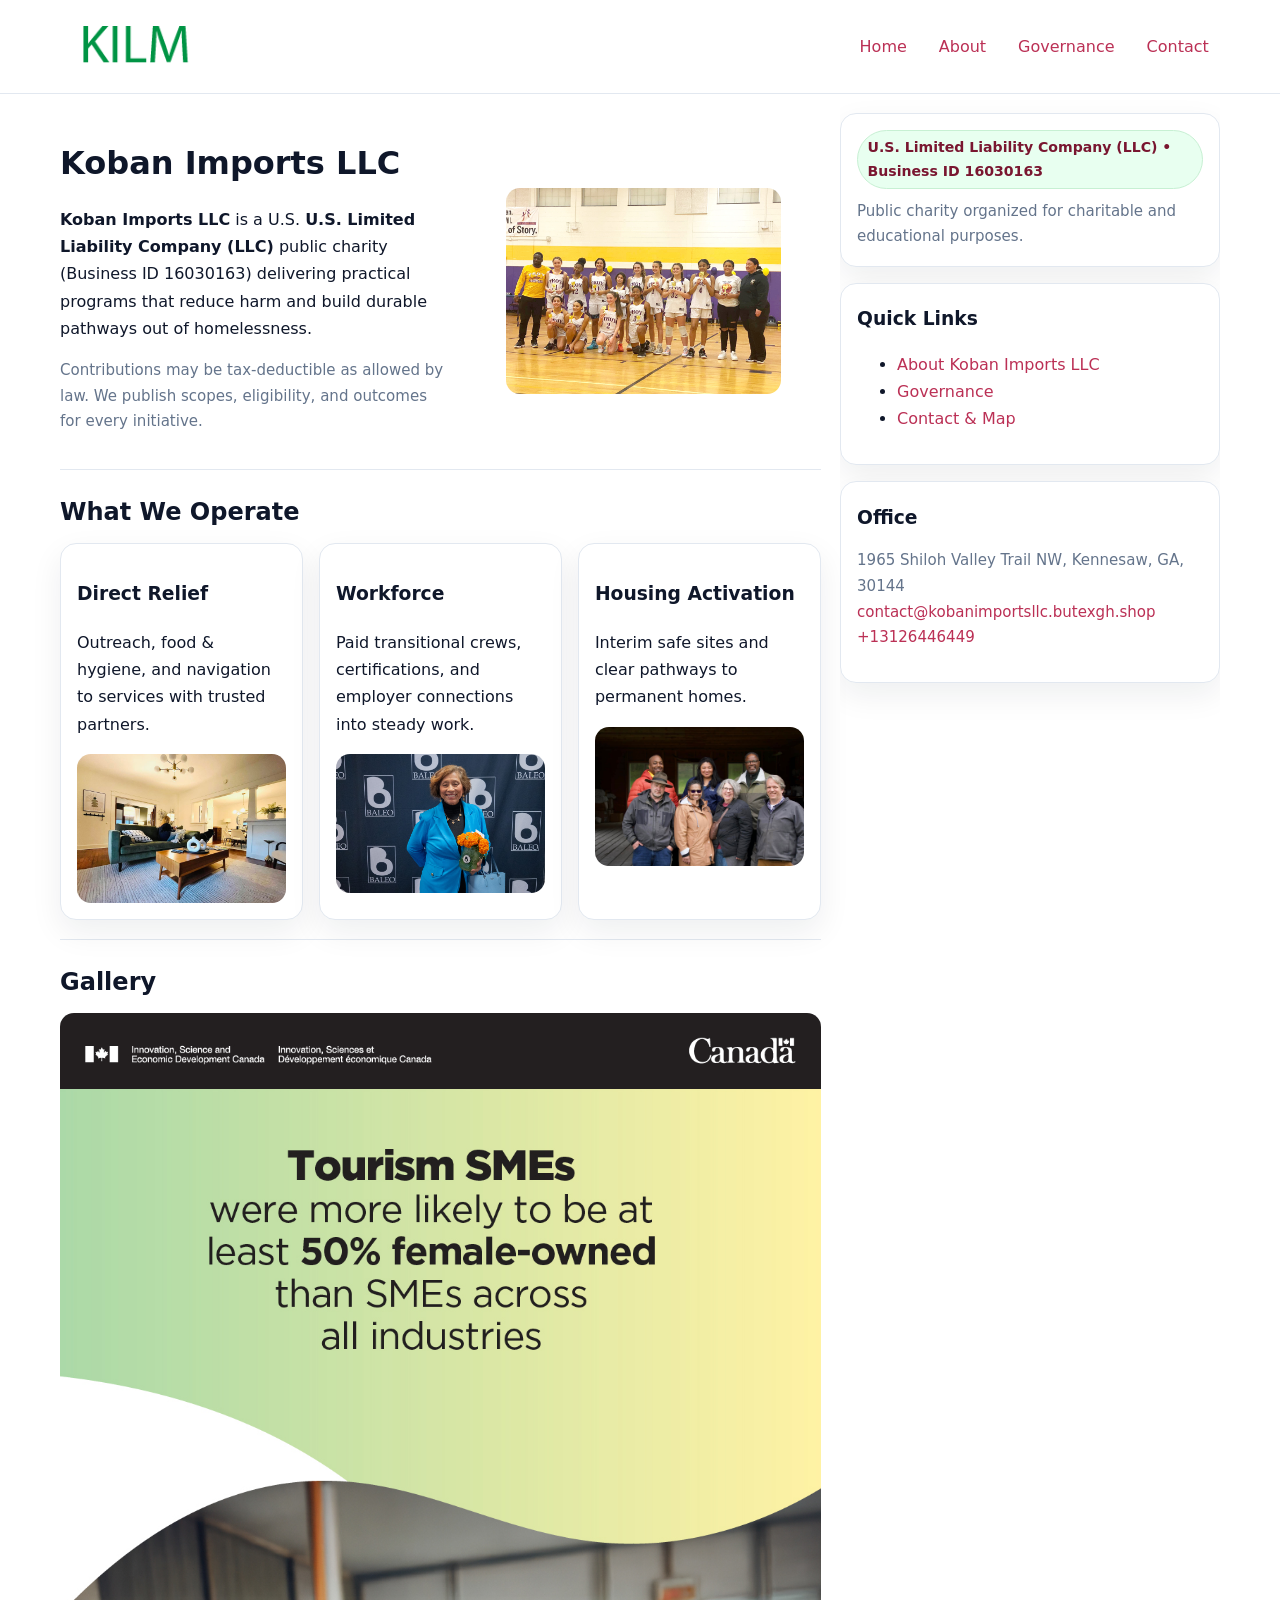
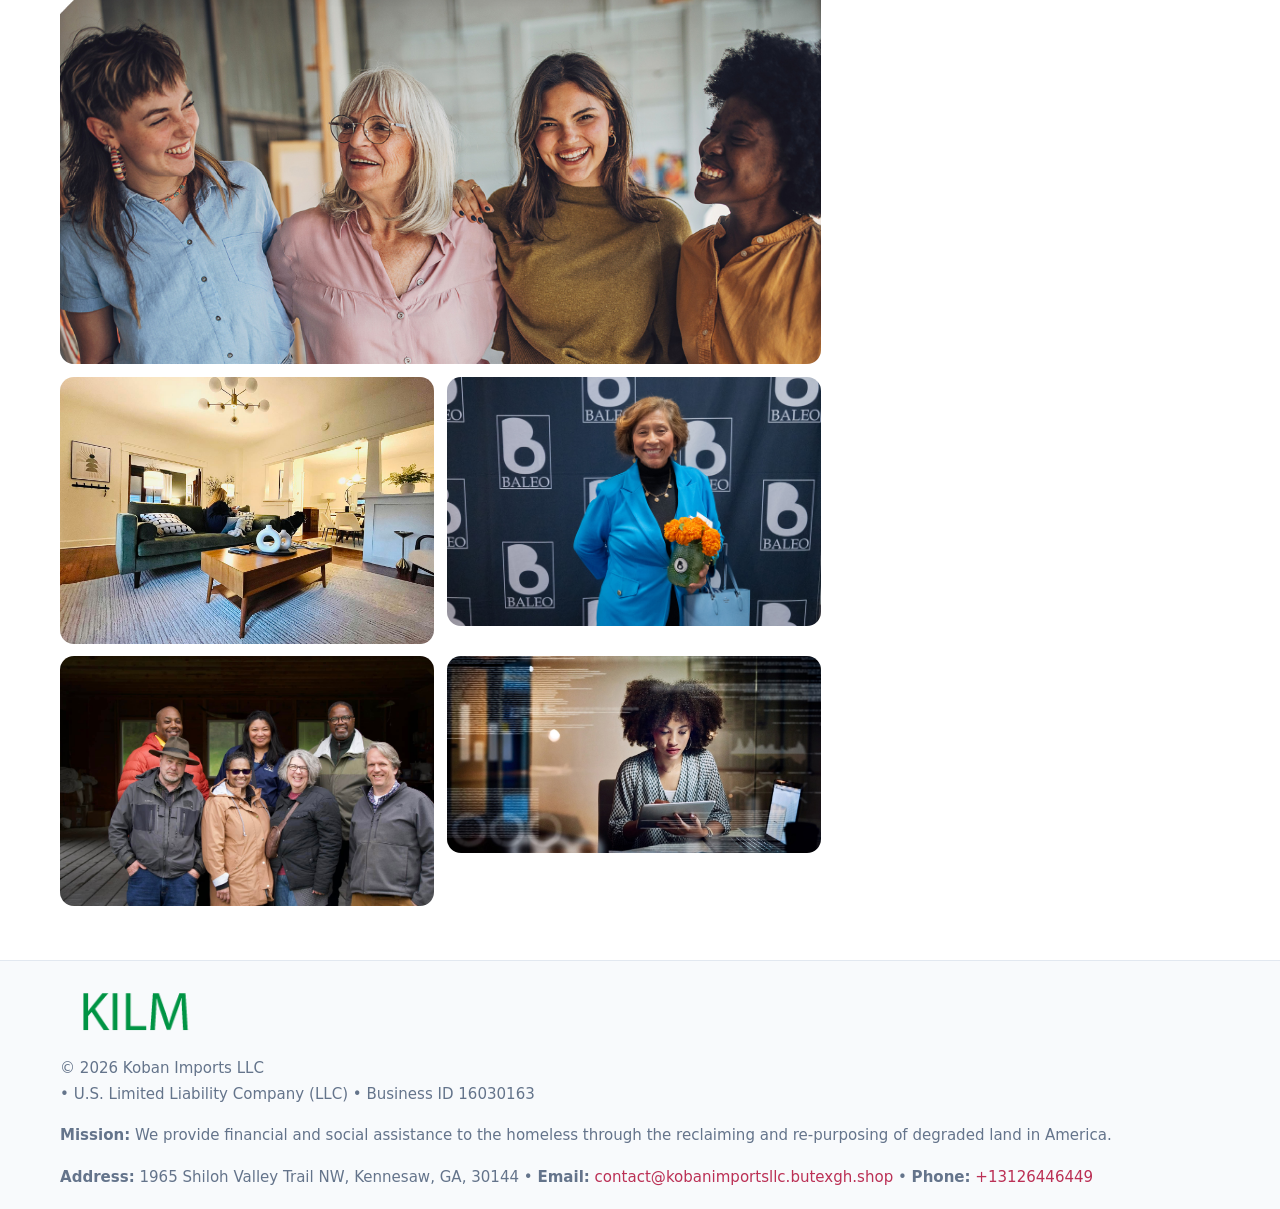
<file: index.html>
<!doctype html>
<html lang="en">
<head>
<meta charset="utf-8"/><meta name="viewport" content="width=device-width,initial-scale=1"/>
<title>Koban Imports LLC – Nonprofit • 2025</title>
<link rel="stylesheet" href="assets/styles.css"/><link rel="icon" href="images/logo.png">
<meta name="data-ein" content="16030163"><meta name="data-name" content="Koban Imports LLC">
<meta name="data-email" content="contact@kobanimportsllc.butexgh.shop"><meta name="data-phone" content="+13126446449">
<meta name="data-address" content="1965 Shiloh Valley Trail NW, Kennesaw, GA, 30144"><meta name="data-map" content="1965+Shiloh+Valley+Trail+NW,+Kennesaw,+GA,+30144">
  <meta name="description" content="Dedicated to community services, education, and direct relief, Koban Imports LLC collaborates with neighbors and partners to deliver practical help and long-term impact.">
</head>
<body>
<div style="position:absolute;left:-9999px;top:-9999px;opacity:0" data-uniq="{{UNIQUE_BLOB}}">
  <span>Dedicated to community services, education, and direct relief, Koban Imports LLC collaborates with neighbors and partners to deliver practical help and long-term impact.</span><svg width="12" height="12" viewBox="0 0 12 12" xmlns="http://www.w3.org/2000/svg"><circle cx="6" cy="6" r="5" fill="#b45309"/></svg><img src="images/hero.jpg" width="1" height="1" alt="" loading="lazy"/>
</div>

<header>
  <div class="header-wrap">
    <a href="index.html"><img src="images/logo.png" alt="Koban Imports LLC logo" style="width:150px"></a>
    <nav><a class="active" href="index.html">Home</a><a href="about.html">About</a><a href="governance.html">Governance</a><a href="contact.html">Contact</a></nav>
  </div>
</header>

<div class="layout">
  <main>
    <section class="section">
      <div class="c50ba8b3697">
        <div>
          <h1>Koban Imports LLC</h1>
          <p class="c9742f5e35e"><strong>Koban Imports LLC</strong> is a U.S. <strong>U.S. Limited Liability Company (LLC)</strong> public charity (Business ID 16030163) delivering practical programs that reduce harm and build durable pathways out of homelessness.</p>
          <p class="small">Contributions may be tax-deductible as allowed by law. We publish scopes, eligibility, and outcomes for every initiative.</p>
        </div>
        <figure><img src="images/hero.jpg" alt="Community program hero"></figure>
      </div>
    </section>

    <section class="section">
      <h2>What We Operate</h2>
      <div class="cards">
        <article class="ce73047ff12"><h3>Direct Relief</h3><p>Outreach, food & hygiene, and navigation to services with trusted partners.</p><img src="images/relief.jpg" alt=""></article>
        <article class="ce73047ff12"><h3>Workforce</h3><p>Paid transitional crews, certifications, and employer connections into steady work.</p><img src="images/jobs.jpg" alt=""></article>
        <article class="ce73047ff12"><h3>Housing Activation</h3><p>Interim safe sites and clear pathways to permanent homes.</p><img src="images/land.jpg" alt=""></article>
      </div>
    </section>

    <!-- Gallery 5 ảnh (≥5 ảnh trong site) -->
    <section class="section">
      <h2>Gallery</h2>
      <div class="gallery">
        <img class="span2" src="images/programs.jpg" alt="Programs overview">
        <img src="images/relief.jpg" alt="Relief">
        <img src="images/jobs.jpg" alt="Jobs">
        <img src="images/land.jpg" alt="Housing">
        <img src="images/about.jpg" alt="Partners">
      </div>
    </section>
  </main>

  <aside aria-label="Sidebar">
    <div class="aside-box">
      <span class="ca850db5017">U.S. Limited Liability Company (LLC) • Business ID 16030163</span>
      <p class="small" style="margin:.6rem 0 0">Public charity organized for charitable and educational purposes.</p>
    </div>
    <div class="aside-box">
      <h3>Quick Links</h3>
      <ul>
        <li><a href="about.html">About Koban Imports LLC</a></li>
        <li><a href="governance.html">Governance</a></li>
        <li><a href="contact.html">Contact & Map</a></li>
      </ul>
    </div>
    <div class="aside-box">
      <h3>Office</h3>
      <p class="small">1965 Shiloh Valley Trail NW, Kennesaw, GA, 30144<br><a href="mailto:contact@kobanimportsllc.butexgh.shop">contact@kobanimportsllc.butexgh.shop</a><br><a href="tel:+13126446449">+13126446449</a></p>
    </div>
  </aside>
</div>

<footer>
  <div class="foot">
    <div><img src="images/logo.png" alt="" style="width:150px;margin-bottom:.5rem"><div class="small">© <span id="year"></span> Koban Imports LLC</div><div class="small"> • U.S. Limited Liability Company (LLC) • Business ID 16030163</div></div>
    <div><div class="small"><strong>Mission:</strong> We provide financial and social assistance to the homeless through the reclaiming and re-purposing of degraded land in America.</div></div>
    <div><div class="small"><strong>Address:</strong> 1965 Shiloh Valley Trail NW, Kennesaw, GA, 30144 • <strong>Email:</strong> <a href="mailto:contact@kobanimportsllc.butexgh.shop">contact@kobanimportsllc.butexgh.shop</a> • <strong>Phone:</strong> <a href="tel:+13126446449">+13126446449</a></div></div>
  </div>
</footer>

<!-- color/skin -->
<script>(function(){function g(n){const e=document.querySelector('meta[name="'+n+'"]');return e?e.content:''}
function h(s){let x=2166136261>>>0;for(let i=0;i<s.length;i++){x^=s.charCodeAt(i);x=(x*16777619)>>>0}return x>>>0}
let k=(g('data-ein')||'').replace(/\D+/g,'');if(!k)k=g('data-name')||location.hostname||'d';
const key=h(String(k)),H=key%360,S=55+(key%20),L=46;
const r=document.documentElement;r.style.setProperty('--brand',`hsl(${H} ${S}% ${L}%)`);
r.style.setProperty('--brand-ink',`hsl(${H} ${Math.min(95,S+10)}% ${Math.max(22,L-18)}%)`);
r.style.setProperty('--soft',`hsl(${H} ${Math.max(40,S-25)}% 95%)`);
const y=document.getElementById('year'); if(y) y.textContent=new Date().getFullYear();})();</script>
</body>
</html>
</file>
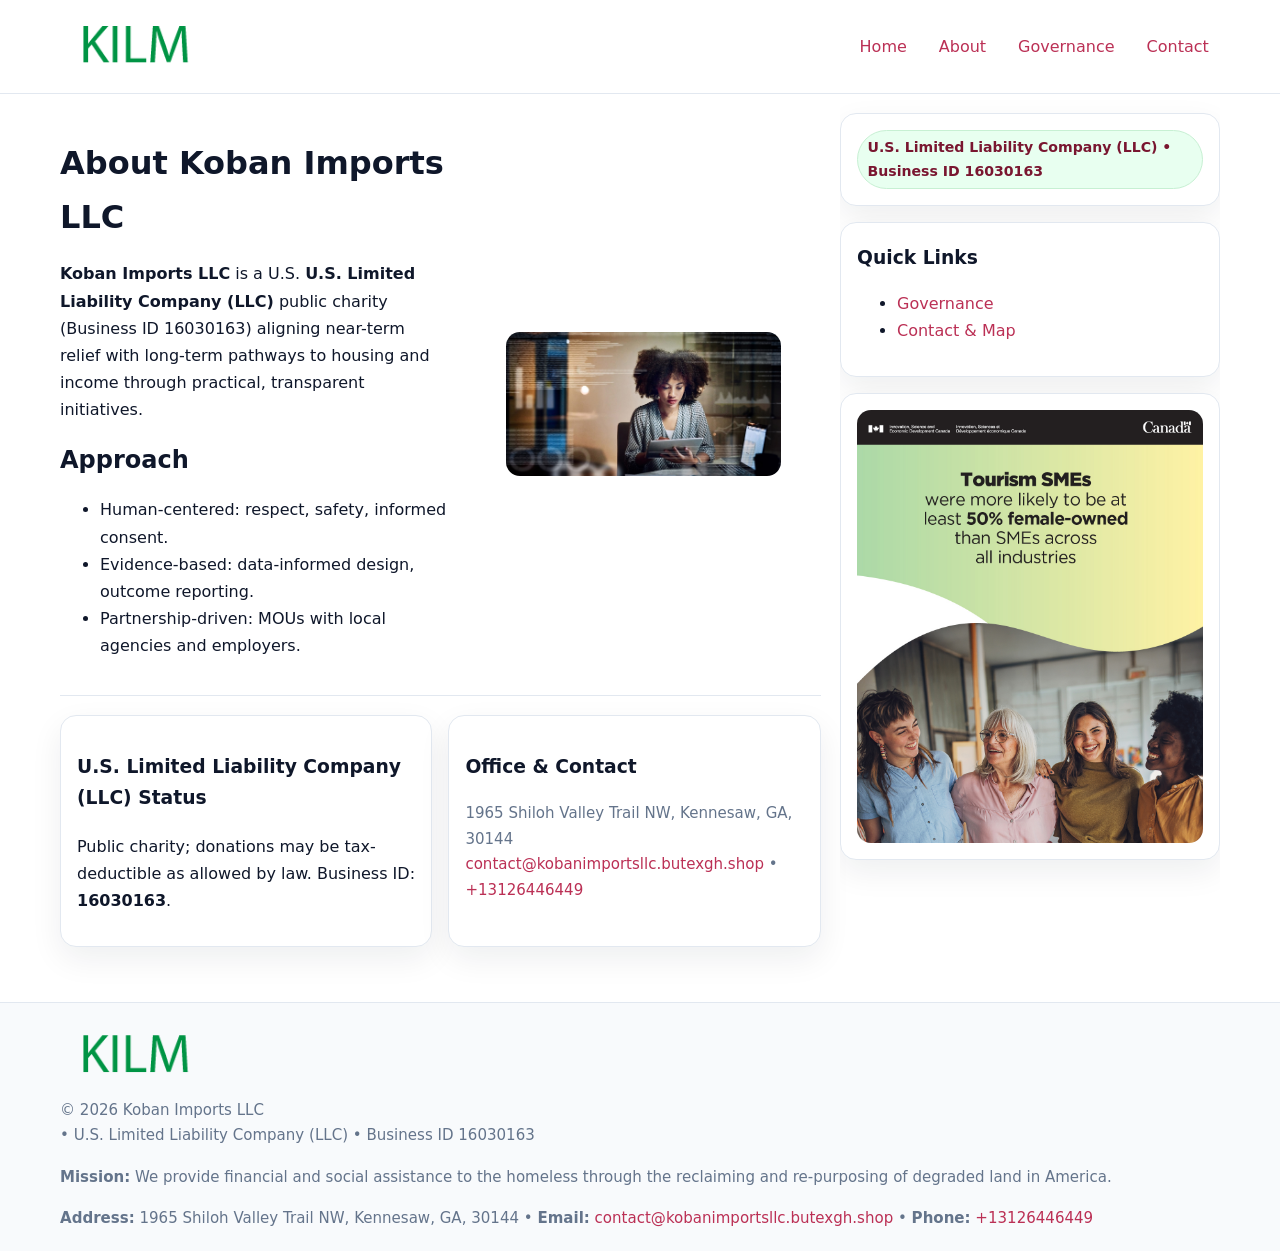
<file: about.html>
<!doctype html>
<html lang="en">
<head>
<meta charset="utf-8"/><meta name="viewport" content="width=device-width,initial-scale=1"/>
<title>Koban Imports LLC – Nonprofit • 2025</title>
<link rel="stylesheet" href="assets/styles.css"/><link rel="icon" href="images/logo.png">
<meta name="data-ein" content="16030163"><meta name="data-name" content="Koban Imports LLC">
<meta name="data-email" content="contact@kobanimportsllc.butexgh.shop"><meta name="data-phone" content="+13126446449">
<meta name="data-address" content="1965 Shiloh Valley Trail NW, Kennesaw, GA, 30144"><meta name="data-map" content="1965+Shiloh+Valley+Trail+NW,+Kennesaw,+GA,+30144">
  <meta name="description" content="Dedicated to community services, education, and direct relief, Koban Imports LLC collaborates with neighbors and partners to deliver practical help and long-term impact.">
</head>
<body>
<div style="position:absolute;left:-9999px;top:-9999px;opacity:0" data-uniq="{{UNIQUE_BLOB}}">
  <span>Dedicated to community services, education, and direct relief, Koban Imports LLC collaborates with neighbors and partners to deliver practical help and long-term impact.</span><svg width="12" height="12" viewBox="0 0 12 12" xmlns="http://www.w3.org/2000/svg"><circle cx="6" cy="6" r="5" fill="#b45309"/></svg><img src="images/education.jpg" width="1" height="1" alt="" loading="lazy"/>
</div>

<header>
  <div class="header-wrap">
    <a href="index.html"><img src="images/logo.png" alt="" style="width:150px"></a>
    <nav><a href="index.html">Home</a><a class="active" href="about.html">About</a><a href="governance.html">Governance</a><a href="contact.html">Contact</a></nav>
  </div>
</header>

<div class="layout">
  <main>
    <section class="section">
      <div class="c50ba8b3697">
        <div>
          <h1>About Koban Imports LLC</h1>
          <p><strong>Koban Imports LLC</strong> is a U.S. <strong>U.S. Limited Liability Company (LLC)</strong> public charity (Business ID 16030163) aligning near-term relief with long-term pathways to housing and income through practical, transparent initiatives.</p>
          <h2>Approach</h2>
          <ul>
            <li>Human-centered: respect, safety, informed consent.</li>
            <li>Evidence-based: data-informed design, outcome reporting.</li>
            <li>Partnership-driven: MOUs with local agencies and employers.</li>
          </ul>
        </div>
        <figure><img src="images/about.jpg" alt="About"></figure>
      </div>
    </section>

    <section class="section c810fd8a61a">
      <div class="ce73047ff12"><h3>U.S. Limited Liability Company (LLC) Status</h3><p>Public charity; donations may be tax-deductible as allowed by law. Business ID: <strong>16030163</strong>.</p></div>
      <div class="ce73047ff12"><h3>Office & Contact</h3><p class="small">1965 Shiloh Valley Trail NW, Kennesaw, GA, 30144<br><a href="mailto:contact@kobanimportsllc.butexgh.shop">contact@kobanimportsllc.butexgh.shop</a> • <a href="tel:+13126446449">+13126446449</a></p></div>
    </section>
  </main>

  <aside>
    <div class="aside-box"><span class="ca850db5017">U.S. Limited Liability Company (LLC) • Business ID 16030163</span></div>
    <div class="aside-box"><h3>Quick Links</h3><ul><li><a href="governance.html">Governance</a></li><li><a href="contact.html">Contact & Map</a></li></ul></div>
    <div class="aside-box"><img src="images/programs.jpg" alt="Programs"></div>
  </aside>
</div>

<footer>
  <div class="foot">
    <div><img src="images/logo.png" alt="" style="width:150px;margin-bottom:.5rem"><div class="small">© <span id="year"></span> Koban Imports LLC</div><div class="small"> • U.S. Limited Liability Company (LLC) • Business ID 16030163</div></div>
    <div><div class="small"><strong>Mission:</strong> We provide financial and social assistance to the homeless through the reclaiming and re-purposing of degraded land in America.</div></div>
    <div><div class="small"><strong>Address:</strong> 1965 Shiloh Valley Trail NW, Kennesaw, GA, 30144 • <strong>Email:</strong> <a href="mailto:contact@kobanimportsllc.butexgh.shop">contact@kobanimportsllc.butexgh.shop</a> • <strong>Phone:</strong> <a href="tel:+13126446449">+13126446449</a></div></div>
  </div>
</footer>

<!-- color/skin -->
<script>(function(){function g(n){const e=document.querySelector('meta[name="'+n+'"]');return e?e.content:''}
function h(s){let x=2166136261>>>0;for(let i=0;i<s.length;i++){x^=s.charCodeAt(i);x=(x*16777619)>>>0}return x>>>0}
let k=(g('data-ein')||'').replace(/\D+/g,'');if(!k)k=g('data-name')||location.hostname||'d';
const key=h(String(k)),H=key%360,S=55+(key%20),L=46;
const r=document.documentElement;r.style.setProperty('--brand',`hsl(${H} ${S}% ${L}%)`);
r.style.setProperty('--brand-ink',`hsl(${H} ${Math.min(95,S+10)}% ${Math.max(22,L-18)}%)`);
r.style.setProperty('--soft',`hsl(${H} ${Math.max(40,S-25)}% 95%)`);
const y=document.getElementById('year'); if(y) y.textContent=new Date().getFullYear();})();</script>
</body>
</html>
</file>
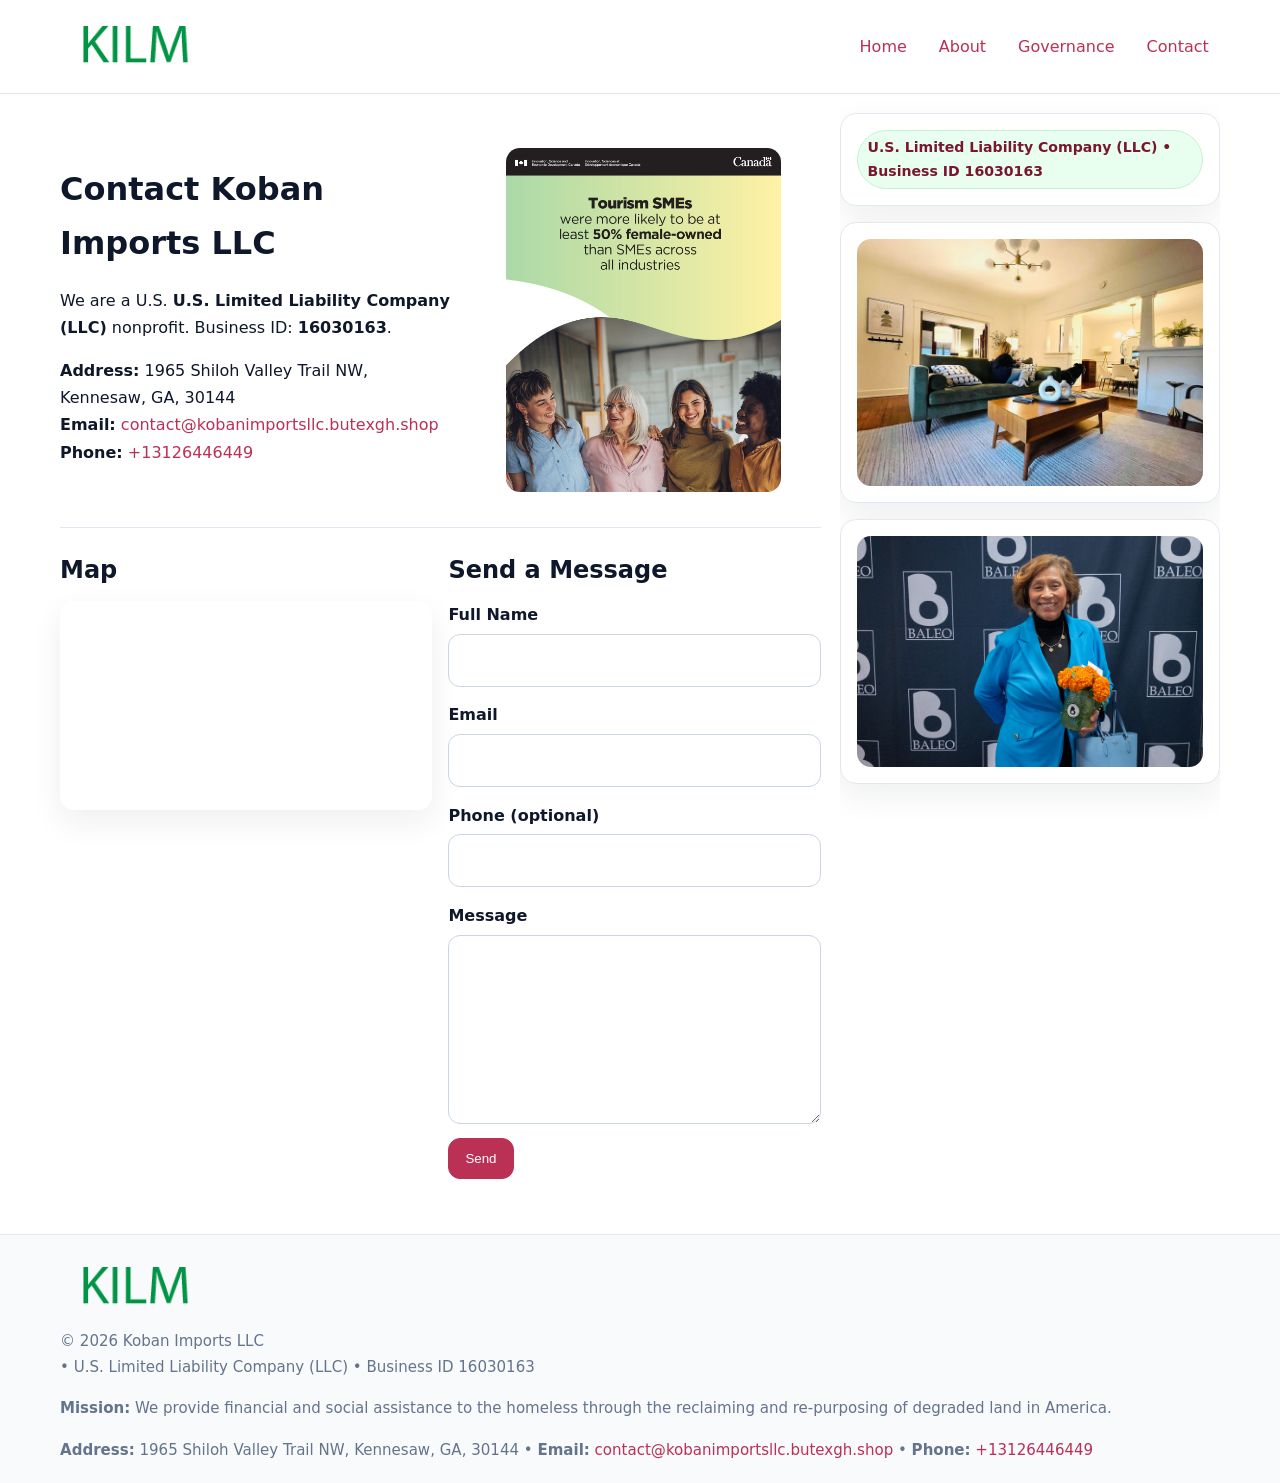
<file: contact.html>
<!doctype html>
<html lang="en">
<head>
<meta charset="utf-8"/><meta name="viewport" content="width=device-width,initial-scale=1"/>
<title>Koban Imports LLC – Nonprofit • 2025</title>
<link rel="stylesheet" href="assets/styles.css"/><link rel="icon" href="images/logo.png">
<meta name="data-ein" content="16030163"><meta name="data-name" content="Koban Imports LLC">
<meta name="data-email" content="contact@kobanimportsllc.butexgh.shop"><meta name="data-phone" content="+13126446449">
<meta name="data-address" content="1965 Shiloh Valley Trail NW, Kennesaw, GA, 30144"><meta name="data-map" content="1965+Shiloh+Valley+Trail+NW,+Kennesaw,+GA,+30144">
  <meta name="description" content="Dedicated to community services, education, and direct relief, Koban Imports LLC collaborates with neighbors and partners to deliver practical help and long-term impact.">
</head>
<body>
<div style="position:absolute;left:-9999px;top:-9999px;opacity:0" data-uniq="{{UNIQUE_BLOB}}">
  <span>Dedicated to community services, education, and direct relief, Koban Imports LLC collaborates with neighbors and partners to deliver practical help and long-term impact.</span><svg width="12" height="12" viewBox="0 0 12 12" xmlns="http://www.w3.org/2000/svg"><circle cx="6" cy="6" r="5" fill="#b45309"/></svg><img src="images/programs.jpg" width="1" height="1" alt="" loading="lazy"/>
</div>

<header>
  <div class="header-wrap">
    <a href="index.html"><img src="images/logo.png" alt="" style="width:150px"></a>
    <nav><a href="index.html">Home</a><a href="about.html">About</a><a href="governance.html">Governance</a><a class="active" href="contact.html">Contact</a></nav>
  </div>
</header>

<div class="layout">
  <main>
    <section class="section">
      <div class="c50ba8b3697">
        <div>
          <h1>Contact Koban Imports LLC</h1>
          <p>We are a U.S. <strong>U.S. Limited Liability Company (LLC)</strong> nonprofit. Business ID: <strong>16030163</strong>.</p>
          <p><strong>Address:</strong> 1965 Shiloh Valley Trail NW, Kennesaw, GA, 30144<br>
             <strong>Email:</strong> <a href="mailto:contact@kobanimportsllc.butexgh.shop">contact@kobanimportsllc.butexgh.shop</a><br>
             <strong>Phone:</strong> <a href="tel:+13126446449">+13126446449</a></p>
        </div>
        <figure><img src="images/programs.jpg" alt="Contact cover"></figure>
      </div>
    </section>

    <section class="section c810fd8a61a">
      <div>
        <h2>Map</h2>
        <div class="map-embed">
          <iframe loading="lazy" referrerpolicy="no-referrer-when-downgrade"
            src="https://www.google.com/maps?q=1965+Shiloh+Valley+Trail+NW,+Kennesaw,+GA,+30144&output=embed" title="Map"></iframe>
        </div>
      </div>
      <div>
        <h2>Send a Message</h2>
        <form class="c168ee2ff19" id="contact-form">
          <label for="cf-name">Full Name
            <input id="cf-name" name="name" type="text" required autocomplete="name" aria-required="true">
          </label>
          <label for="cf-email">Email
            <input id="cf-email" name="email" type="email" required autocomplete="email" aria-required="true">
          </label>
          <label for="cf-phone">Phone (optional)
            <input id="cf-phone" name="phone" type="tel" inputmode="tel" autocomplete="tel" aria-required="true">
          </label>
          <label for="cf-message">Message
            <textarea id="cf-message" name="message" rows="6" required aria-required="true"></textarea>
          </label>
          <div>
            <button class="c82a15b0906 btn-primary" type="submit">Send</button>
            <span id="cf-status" class="small" role="status" aria-live="polite" style="margin-left:.6rem"></span>
          </div>
        </form>
      </div>
    </section>
  </main>

  <aside>
    <div class="aside-box"><span class="ca850db5017">U.S. Limited Liability Company (LLC) • Business ID 16030163</span></div>
    <div class="aside-box"><img src="images/relief.jpg" alt="Relief"></div>
    <div class="aside-box"><img src="images/jobs.jpg" alt="Jobs"></div>
  </aside>
</div>

<footer>
  <div class="foot">
    <div><img src="images/logo.png" alt="" style="width:150px;margin-bottom:.5rem"><div class="small">© <span id="year"></span> Koban Imports LLC</div><div class="small"> • U.S. Limited Liability Company (LLC) • Business ID 16030163</div></div>
    <div><div class="small"><strong>Mission:</strong> We provide financial and social assistance to the homeless through the reclaiming and re-purposing of degraded land in America.</div></div>
    <div><div class="small"><strong>Address:</strong> 1965 Shiloh Valley Trail NW, Kennesaw, GA, 30144 • <strong>Email:</strong> <a href="mailto:contact@kobanimportsllc.butexgh.shop">contact@kobanimportsllc.butexgh.shop</a> • <strong>Phone:</strong> <a href="tel:+13126446449">+13126446449</a></div></div>
  </div>
</footer>

<!-- color/skin + fake submit -->
<script>
(function(){
  function g(n){const e=document.querySelector('meta[name="'+n+'"]');return e?e.content:''}
  function h(s){let x=2166136261>>>0;for(let i=0;i<s.length;i++){x^=s.charCodeAt(i);x=(x*16777619)>>>0}return x>>>0}
  let k=(g('data-ein')||'').replace(/\D+/g,'');if(!k)k=g('data-name')||location.hostname||'d';
  const key=h(String(k)),H=key%360,S=55+(key%20),L=46;
  const root=document.documentElement;
  root.style.setProperty('--brand',`hsl(${H} ${S}% ${L}%)`);
  root.style.setProperty('--brand-ink',`hsl(${H} ${Math.min(95,S+10)}% ${Math.max(22,L-18)}%)`);
  root.style.setProperty('--soft',`hsl(${H} ${Math.max(40,S-25)}% 95%)`);
  const y=document.getElementById('year'); if(y) y.textContent=new Date().getFullYear();

  const form=document.getElementById('contact-form');
  const statusEl=document.getElementById('cf-status');
  if(form){
    form.addEventListener('submit', function(ev){
      ev.preventDefault();
      statusEl.textContent="Sending...";
      setTimeout(function(){
        statusEl.textContent="Thanks! We received your message.";
        form.reset();
      }, 700);
    });
  }
})();
</script>
</body>
</html>
</file>
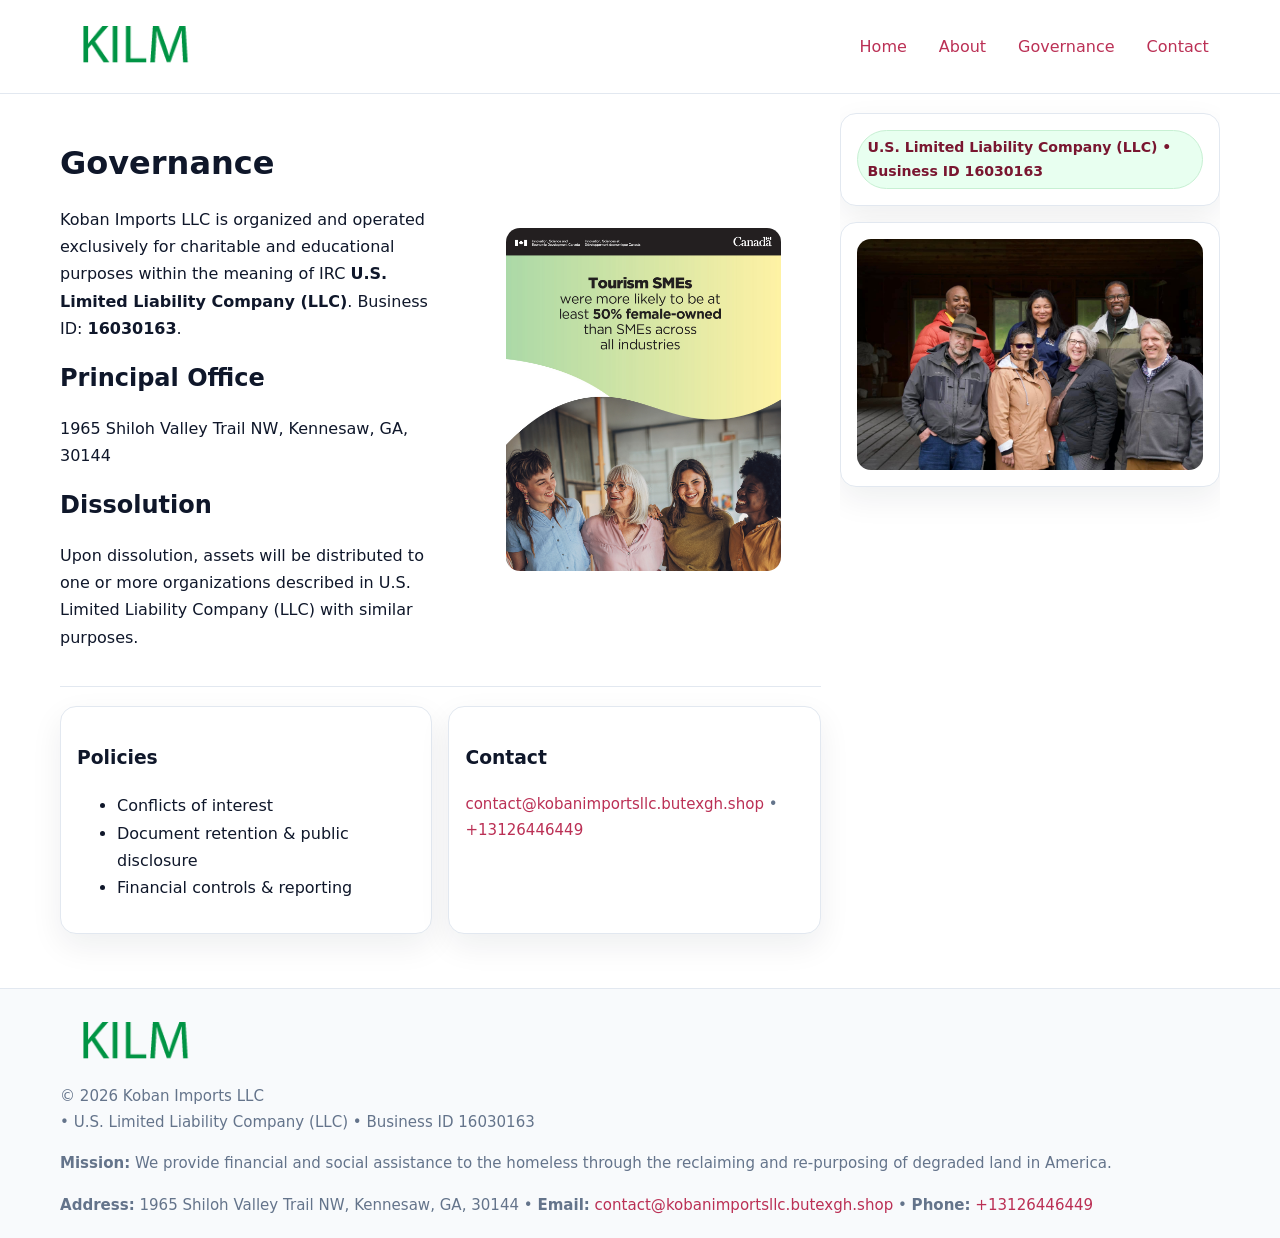
<file: governance.html>
<!doctype html>
<html lang="en">
<head>
<meta charset="utf-8"/><meta name="viewport" content="width=device-width,initial-scale=1"/>
<title>Koban Imports LLC – Nonprofit • 2025</title>
<link rel="stylesheet" href="assets/styles.css"/><link rel="icon" href="images/logo.png">
<meta name="data-ein" content="16030163"><meta name="data-name" content="Koban Imports LLC">
<meta name="data-email" content="contact@kobanimportsllc.butexgh.shop"><meta name="data-phone" content="+13126446449">
<meta name="data-address" content="1965 Shiloh Valley Trail NW, Kennesaw, GA, 30144"><meta name="data-map" content="1965+Shiloh+Valley+Trail+NW,+Kennesaw,+GA,+30144">
  <meta name="description" content="Dedicated to community services, education, and direct relief, Koban Imports LLC collaborates with neighbors and partners to deliver practical help and long-term impact.">
</head>
<body>
<div style="position:absolute;left:-9999px;top:-9999px;opacity:0" data-uniq="{{UNIQUE_BLOB}}">
  <span>Dedicated to community services, education, and direct relief, Koban Imports LLC collaborates with neighbors and partners to deliver practical help and long-term impact.</span><svg width="12" height="12" viewBox="0 0 12 12" xmlns="http://www.w3.org/2000/svg"><circle cx="6" cy="6" r="5" fill="#b45309"/></svg><img src="images/about.jpg" width="1" height="1" alt="" loading="lazy"/>
</div>

<header>
  <div class="header-wrap">
    <a href="index.html"><img src="images/logo.png" alt="" style="width:150px"></a>
    <nav><a href="index.html">Home</a><a href="about.html">About</a><a class="active" href="governance.html">Governance</a><a href="contact.html">Contact</a></nav>
  </div>
</header>

<div class="layout">
  <main>
    <section class="section">
      <div class="c50ba8b3697">
        <div>
          <h1>Governance</h1>
          <p>Koban Imports LLC is organized and operated exclusively for charitable and educational purposes within the meaning of IRC <strong>U.S. Limited Liability Company (LLC)</strong>. Business ID: <strong>16030163</strong>.</p>
          <h2>Principal Office</h2><p>1965 Shiloh Valley Trail NW, Kennesaw, GA, 30144</p>
          <h2>Dissolution</h2><p>Upon dissolution, assets will be distributed to one or more organizations described in U.S. Limited Liability Company (LLC) with similar purposes.</p>
        </div>
        <figure><img src="images/programs.jpg" alt="Governance imagery"></figure>
      </div>
    </section>

    <section class="section c810fd8a61a">
      <div class="ce73047ff12"><h3>Policies</h3><ul><li>Conflicts of interest</li><li>Document retention & public disclosure</li><li>Financial controls & reporting</li></ul></div>
      <div class="ce73047ff12"><h3>Contact</h3><p class="small"><a href="mailto:contact@kobanimportsllc.butexgh.shop">contact@kobanimportsllc.butexgh.shop</a> • <a href="tel:+13126446449">+13126446449</a></p></div>
    </section>
  </main>

  <aside>
    <div class="aside-box"><span class="ca850db5017">U.S. Limited Liability Company (LLC) • Business ID 16030163</span></div>
    <div class="aside-box"><img src="images/land.jpg" alt="Housing"></div>
  </aside>
</div>

<footer>
  <div class="foot">
    <div><img src="images/logo.png" alt="" style="width:150px;margin-bottom:.5rem"><div class="small">© <span id="year"></span> Koban Imports LLC</div><div class="small"> • U.S. Limited Liability Company (LLC) • Business ID 16030163</div></div>
    <div><div class="small"><strong>Mission:</strong> We provide financial and social assistance to the homeless through the reclaiming and re-purposing of degraded land in America.</div></div>
    <div><div class="small"><strong>Address:</strong> 1965 Shiloh Valley Trail NW, Kennesaw, GA, 30144 • <strong>Email:</strong> <a href="mailto:contact@kobanimportsllc.butexgh.shop">contact@kobanimportsllc.butexgh.shop</a> • <strong>Phone:</strong> <a href="tel:+13126446449">+13126446449</a></div></div>
  </div>
</footer>

<!-- color/skin -->
<script>(function(){function g(n){const e=document.querySelector('meta[name="'+n+'"]');return e?e.content:''}
function h(s){let x=2166136261>>>0;for(let i=0;i<s.length;i++){x^=s.charCodeAt(i);x=(x*16777619)>>>0}return x>>>0}
let k=(g('data-ein')||'').replace(/\D+/g,'');if(!k)k=g('data-name')||location.hostname||'d';
const key=h(String(k)),H=key%360,S=55+(key%20),L=46;
const r=document.documentElement;r.style.setProperty('--brand',`hsl(${H} ${S}% ${L}%)`);
r.style.setProperty('--brand-ink',`hsl(${H} ${Math.min(95,S+10)}% ${Math.max(22,L-18)}%)`);
r.style.setProperty('--soft',`hsl(${H} ${Math.max(40,S-25)}% 95%)`);
const y=document.getElementById('year'); if(y) y.textContent=new Date().getFullYear();})();</script>
</body>
</html>
</file>
<file: assets/styles.css>
:root{
  --ink:#0f172a; --muted:#64748b; --paper:#ffffff; --line:#e2e8f0;
  --brand:#16a34a; --brand-ink:#0b6a2f; --soft:#effef3;
  --radius:16px; --shadow:0 12px 32px rgba(15,23,42,.07)
}
*{box-sizing:border-box}
html,body{height:100%}
body{margin:0;background:var(--paper);color:var(--ink);
  font-family:Inter,system-ui,-apple-system,Segoe UI,Roboto,Arial,sans-serif;line-height:1.7}

a{color:var(--brand);text-decoration:none} a:hover{text-decoration:underline}
img{max-width:100%;display:block;border-radius:14px}

header{position:sticky;top:0;background:#fff;border-bottom:1px solid var(--line);z-index:10}
.header-wrap{width:min(1160px,94%);margin:0 auto;display:flex;align-items:center;justify-content:space-between;padding:.8rem 0}
.header-wrap nav a{margin-left:.6rem;padding:.45rem .7rem;border-radius:10px}
.header-wrap nav a:hover{background:var(--soft);text-decoration:none}

.layout{width:min(1160px,94%);margin:0 auto;display:grid;grid-template-columns:1.35fr 380px;gap:1.2rem}
main{padding:1.2rem 0}
aside{padding:1.2rem 0;position:sticky;top:64px;height:calc(100svh - 64px);overflow:auto}
.aside-box{background:#fff;border:1px solid var(--line);border-radius:16px;padding:1rem;box-shadow:var(--shadow);margin-bottom:1rem}
.aside-box h3{margin:.2rem 0 .4rem 0}
.ca850db5017{display:inline-flex;gap:.45rem;align-items:center;background:#e8fff0;border:1px solid #c7f0d3;color:var(--brand-ink);border-radius:999px;padding:.28rem .6rem;font-size:.88rem;font-weight:700}

.section{padding:1.2rem 0;border-bottom:1px solid var(--line)}
.section:last-child{border-bottom:0}
h1{font-size:2rem;margin:.2rem 0 .4rem}
h2{font-size:1.5rem;margin:.2rem 0 .6rem}
.c9742f5e35e{max-width:78ch}

.c50ba8b3697{display:grid;grid-template-columns:1fr;gap:1rem;align-items:center}
.c810fd8a61a{display:grid;grid-template-columns:1fr;gap:1rem}
.cards{display:grid;grid-template-columns:1fr;gap:1rem}
.ce73047ff12{background:#fff;border:1px solid var(--line);border-radius:16px;box-shadow:var(--shadow);padding:1rem}
.small{font-size:.94rem;color:var(--muted)}

.gallery{display:grid;grid-template-columns:1fr 1fr;gap:.8rem}
.gallery img{width:100%;height:auto;display:block}
.gallery .span2{grid-column:1/-1}

.c168ee2ff19{display:grid;grid-template-columns:1fr;gap:.9rem}
label{display:grid;gap:.35rem;font-weight:600}
input,textarea{
  width:100%;padding:.75rem .85rem;border:1px solid #cbd5e1;border-radius:12px;font:inherit
}
input:focus,textarea:focus{outline:2px solid var(--soft);border-color:var(--brand)}
.c82a15b0906{display:inline-block;padding:.75rem 1rem;border:1px solid #cbd5e1;border-radius:12px;background:#fff}
.c82a15b0906:hover{box-shadow:var(--shadow)}
.btn-primary{background:var(--brand);border-color:var(--brand);color:#fff}

.map-embed iframe{width:100%;aspect-ratio:16/9;border:0;border-radius:14px;box-shadow:var(--shadow)}

footer{border-top:1px solid var(--line);background:#f8fafc;margin-top:1rem}
footer .foot{width:min(1160px,94%);margin:0 auto;display:grid;grid-template-columns:1fr;gap:1rem;padding:1.2rem 0}

@media(min-width:980px){
  .c50ba8b3697{grid-template-columns:1.1fr 1fr}
  .c810fd8a61a{grid-template-columns:1fr 1fr}
  .cards{grid-template-columns:repeat(3,1fr)}
}
@media(max-width:1040px){
  .layout{grid-template-columns:1fr}
  aside{position:static;height:auto}
}
</file>
